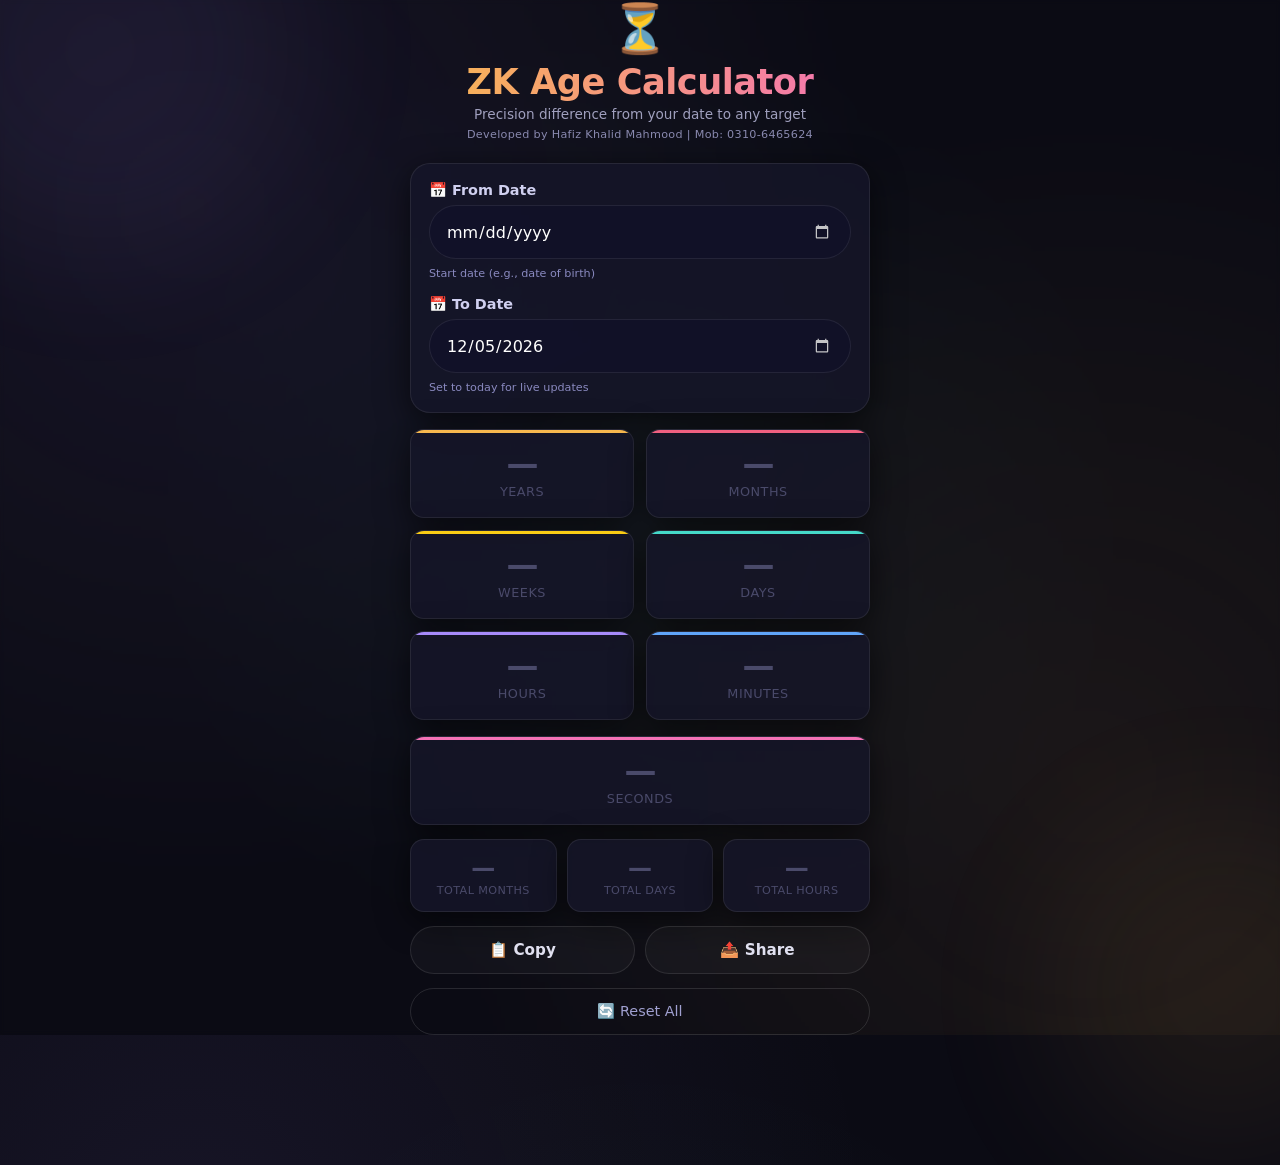
<file: index.html>
<!-- index.html -->
<!DOCTYPE html>
<html lang="en" dir="ltr">
<head>
    <meta charset="UTF-8">
    <meta name="viewport" content="width=device-width, initial-scale=1.0, maximum-scale=1.0, user-scalable=no, viewport-fit=cover">
    <title>ZK Age Calculator — Live Precision</title>
    <link rel="stylesheet" href="style.css">
</head>
<body>
    <div class="orb orb-1"></div>
    <div class="orb orb-2"></div>

    <div class="app-container">
        <div class="app-header">
            <div class="icon">⏳</div>
            <h1>ZK Age Calculator</h1>
            <p class="subtitle">Precision difference from your date to any target</p>
            <p class="dev-info">Developed by Hafiz Khalid Mahmood | Mob: 0310-6465624</p>
        </div>

        <!-- Dates -->
        <div class="glass-card">
            <div class="date-grid">
                <div class="input-group">
                    <label>📅 From Date</label>
                    <input type="date" id="fromDate" title="Start date">
                    <span class="input-hint">Start date (e.g., date of birth)</span>
                </div>
                <div class="input-group">
                    <label>
                        📅 To Date
                        <span class="live-badge" id="liveBadge">● LIVE</span>
                    </label>
                    <input type="date" id="toDate" title="End date">
                    <span class="input-hint">Set to today for live updates</span>
                </div>
            </div>
        </div>

        <!-- Stats Grid (original breakdown) -->
        <div class="stats-grid" id="statsGrid">
            <div class="stat-card years no-data"><div class="stat-value" id="valYears">—</div><div class="stat-label">Years</div></div>
            <div class="stat-card months no-data"><div class="stat-value" id="valMonths">—</div><div class="stat-label">Months</div></div>
            <div class="stat-card weeks no-data"><div class="stat-value" id="valWeeks">—</div><div class="stat-label">Weeks</div></div>
            <div class="stat-card days no-data"><div class="stat-value" id="valDays">—</div><div class="stat-label">Days</div></div>
            <div class="stat-card hours no-data"><div class="stat-value" id="valHours">—</div><div class="stat-label">Hours</div></div>
            <div class="stat-card minutes no-data"><div class="stat-value" id="valMinutes">—</div><div class="stat-label">Minutes</div></div>
            <div class="stat-card seconds no-data" id="secondsCard"><div class="stat-value" id="valSeconds">—</div><div class="stat-label">Seconds</div></div>
        </div>

        <!-- Totals: Months, Days, Hours -->
        <div class="totals-row" id="totalsRow">
            <div class="total-card no-data"><div class="total-value" id="totalMonths">—</div><div class="total-label">Total Months</div></div>
            <div class="total-card no-data"><div class="total-value" id="totalDays">—</div><div class="total-label">Total Days</div></div>
            <div class="total-card no-data"><div class="total-value" id="totalHours">—</div><div class="total-label">Total Hours</div></div>
        </div>

        <div class="actions">
            <button class="btn" id="copyBtn">📋 Copy</button>
            <button class="btn" id="shareBtn">📤 Share</button>
        </div>

        <button class="reset-btn" id="resetBtn">🔄 Reset All</button>
    </div>

    <script src="script.js"></script>
</body>
</html>
</file>
<file: style.css>
/* style.css */
:root {
    --bg: #0b0b14;
    --card-bg: rgba(22, 22, 40, 0.85);
    --card-border: rgba(255, 255, 255, 0.08);
    --text: #f0f0f8;
    --text-secondary: #b0b0d0;
    --accent-gold: #f7b84e;
    --accent-rose: #f06080;
    --accent-teal: #45d9c9;
    --accent-purple: #a78bfa;
    --accent-blue: #60a5fa;
    --accent-pink: #f472b6;
    --accent-week: #facc15;
    --input-bg: rgba(18, 18, 42, 0.8);
    --glow-soft: 0 8px 32px rgba(0, 0, 0, 0.6);
    --radius: 20px;
    --radius-sm: 14px;
    --transition: 0.3s cubic-bezier(0.25, 0.8, 0.25, 1.2);
    --font: 'Segoe UI', system-ui, -apple-system, sans-serif;
}

* {
    margin: 0;
    padding: 0;
    box-sizing: border-box;
}

body {
    font-family: var(--font);
    background: var(--bg);
    background-image:
        radial-gradient(circle at 15% 20%, rgba(167, 139, 250, 0.08) 0%, transparent 50%),
        radial-gradient(circle at 85% 75%, rgba(247, 184, 78, 0.07) 0%, transparent 50%),
        radial-gradient(circle at 50% 50%, rgba(69, 217, 201, 0.04) 0%, transparent 60%);
    min-height: 100vh;
    min-height: 100dvh;
    display: flex;
    align-items: center;
    justify-content: center;
    padding: 16px;
    padding: env(safe-area-inset-top, 16px) 16px env(safe-area-inset-bottom, 16px);
    -webkit-tap-highlight-color: transparent;
    user-select: none;
    -webkit-user-select: none;
    overflow-x: hidden;
    backdrop-filter: blur(2px);
}

/* Floating orbs */
.orb {
    position: fixed;
    border-radius: 50%;
    filter: blur(80px);
    opacity: 0.07;
    pointer-events: none;
    z-index: 0;
    animation: float 16s infinite alternate ease-in-out;
}
.orb-1 {
    width: 400px;
    height: 400px;
    background: #a78bfa;
    top: -150px;
    left: -100px;
    animation-duration: 20s;
}
.orb-2 {
    width: 350px;
    height: 350px;
    background: #f7b84e;
    bottom: -130px;
    right: -120px;
    animation-duration: 24s;
    animation-delay: -5s;
}
@keyframes float {
    0% { transform: translate(0, 0) scale(1); }
    33% { transform: translate(40px, -30px) scale(1.1); }
    66% { transform: translate(-30px, 20px) scale(0.95); }
    100% { transform: translate(20px, 10px) scale(1.05); }
}

.app-container {
    width: 100%;
    max-width: 460px;
    position: relative;
    z-index: 2;
    animation: fadeSlideUp 0.7s ease-out;
}
@keyframes fadeSlideUp {
    from { opacity: 0; transform: translateY(40px); }
    to { opacity: 1; transform: translateY(0); }
}

/* Header */
.app-header {
    text-align: center;
    margin-bottom: 22px;
}
.app-header .icon {
    font-size: 48px;
    margin-bottom: 4px;
    display: inline-block;
    animation: softBounce 2.5s infinite ease-in-out;
}
@keyframes softBounce {
    0%, 100% { transform: translateY(0); }
    40% { transform: translateY(-10px); }
    60% { transform: translateY(0); }
    80% { transform: translateY(-6px); }
    90% { transform: translateY(0); }
}
.app-header h1 {
    font-size: 2.2rem;
    font-weight: 700;
    background: linear-gradient(to right, #f7b84e, #f472b6);
    -webkit-background-clip: text;
    -webkit-text-fill-color: transparent;
    background-clip: text;
    letter-spacing: -0.5px;
    margin-bottom: 4px;
}
.app-header .subtitle {
    font-size: 0.85rem;
    color: var(--text-secondary);
    font-weight: 400;
    opacity: 0.9;
}
.app-header .dev-info {
    font-size: 0.7rem;
    color: #8a8ab0;
    margin-top: 6px;
    font-weight: 400;
    letter-spacing: 0.3px;
}

/* Glass cards */
.glass-card {
    background: var(--card-bg);
    backdrop-filter: blur(16px);
    -webkit-backdrop-filter: blur(16px);
    border: 1px solid var(--card-border);
    border-radius: var(--radius);
    padding: 18px 18px;
    margin-bottom: 16px;
    box-shadow: var(--glow-soft);
    transition: all 0.25s ease;
}
.glass-card:focus-within {
    border-color: rgba(255, 255, 255, 0.25);
    box-shadow: 0 0 28px rgba(167, 139, 250, 0.15);
}

.date-grid {
    display: flex;
    flex-direction: column;
    gap: 16px;
}
.input-group {
    display: flex;
    flex-direction: column;
    gap: 6px;
}
.input-group label {
    font-size: 0.9rem;
    font-weight: 600;
    color: #d0d0f0;
    display: flex;
    align-items: center;
    gap: 6px;
}
.input-group input {
    background: var(--input-bg);
    border: 1px solid rgba(255, 255, 255, 0.08);
    border-radius: 60px;
    padding: 14px 16px;
    color: #fff;
    font-size: 1rem;
    font-family: var(--font);
    outline: none;
    transition: var(--transition);
    -webkit-appearance: none;
    appearance: none;
}
.input-group input:focus {
    border-color: #f7b84e;
    box-shadow: 0 0 12px rgba(247, 184, 78, 0.15);
}
.input-group input::-webkit-calendar-picker-indicator {
    filter: invert(0.85);
    cursor: pointer;
    opacity: 0.9;
    padding: 4px;
}
.input-hint {
    font-size: 0.7rem;
    color: #8a8ac0;
    margin-top: 2px;
}

/* Live badge */
.live-badge {
    display: none;
    align-items: center;
    gap: 4px;
    font-size: 0.7rem;
    font-weight: 600;
    background: rgba(69, 217, 201, 0.18);
    color: #45d9c9;
    padding: 3px 10px;
    border-radius: 30px;
    margin-left: 6px;
    animation: pulseBadge 2s infinite;
}
@keyframes pulseBadge {
    0%, 100% { opacity: 1; }
    50% { opacity: 0.7; }
}

/* Stats Grid */
.stats-grid {
    display: grid;
    grid-template-columns: 1fr 1fr;
    gap: 12px;
    margin-bottom: 14px;
}
.stat-card {
    background: var(--card-bg);
    backdrop-filter: blur(16px);
    -webkit-backdrop-filter: blur(16px);
    border: 1px solid var(--card-border);
    border-radius: var(--radius-sm);
    padding: 18px 10px;
    text-align: center;
    box-shadow: var(--glow-soft);
    transition: all 0.25s ease;
    position: relative;
    overflow: hidden;
}
.stat-card::before {
    content: '';
    position: absolute;
    top: 0;
    left: 0;
    right: 0;
    height: 3px;
    border-radius: 3px 3px 0 0;
}
.years::before { background: var(--accent-gold); }
.months::before { background: var(--accent-rose); }
.weeks::before { background: var(--accent-week); }
.days::before { background: var(--accent-teal); }
.hours::before { background: var(--accent-purple); }
.minutes::before { background: var(--accent-blue); }
.seconds::before { background: var(--accent-pink); }
.seconds {
    grid-column: span 2;
    margin-top: 4px;
}
.seconds.live-glow {
    animation: glowPulse 1.8s infinite;
}
@keyframes glowPulse {
    0%, 100% { box-shadow: 0 0 20px rgba(244, 114, 182, 0.2), var(--glow-soft); }
    50% { box-shadow: 0 0 40px rgba(244, 114, 182, 0.5), var(--glow-soft); }
}
.stat-value {
    font-size: 2.6rem;
    font-weight: 800;
    line-height: 1;
    letter-spacing: -1px;
    position: relative;
    z-index: 1;
    transition: transform 0.15s ease;
}
.years .stat-value { color: #fbbf24; }
.months .stat-value { color: #f87171; }
.weeks .stat-value { color: #facc15; }
.days .stat-value { color: #2dd4bf; }
.hours .stat-value { color: #a78bfa; }
.minutes .stat-value { color: #60a5fa; }
.seconds .stat-value { color: #f472b6; }
.stat-label {
    font-size: 0.8rem;
    font-weight: 500;
    color: #a0a0d0;
    margin-top: 4px;
    text-transform: uppercase;
    letter-spacing: 0.5px;
}

/* Totals */
.totals-row {
    display: grid;
    grid-template-columns: repeat(3, 1fr);
    gap: 10px;
    margin-bottom: 14px;
}
.total-card {
    background: var(--card-bg);
    backdrop-filter: blur(14px);
    -webkit-backdrop-filter: blur(14px);
    border: 1px solid var(--card-border);
    border-radius: var(--radius-sm);
    padding: 14px 8px;
    text-align: center;
    box-shadow: var(--glow-soft);
}
.total-card .total-value {
    font-size: 1.8rem;
    font-weight: 700;
    color: #fde047;
}
.total-card .total-label {
    font-size: 0.7rem;
    color: #a0a0d0;
    margin-top: 2px;
    text-transform: uppercase;
    letter-spacing: 0.4px;
}
.no-data .total-value {
    color: #4a4a6a !important;
    font-size: 1.5rem !important;
}
.no-data .stat-value {
    color: #4a4a6a !important;
    font-size: 2rem !important;
}
.no-data .stat-label,
.no-data .total-label {
    color: #4a4a6a !important;
}

/* Actions */
.actions {
    display: flex;
    gap: 10px;
    margin-bottom: 10px;
}
.btn {
    flex: 1;
    padding: 14px 10px;
    background: rgba(255, 255, 255, 0.03);
    border: 1px solid rgba(255, 255, 255, 0.1);
    border-radius: 60px;
    color: #e0e0f0;
    font-weight: 600;
    font-size: 0.95rem;
    cursor: pointer;
    font-family: var(--font);
    display: flex;
    align-items: center;
    justify-content: center;
    gap: 6px;
    backdrop-filter: blur(10px);
    transition: all 0.25s ease;
}
.btn:hover {
    background: rgba(255, 255, 255, 0.06);
    border-color: rgba(255, 255, 255, 0.3);
    color: #fff;
}
.btn.copy-success {
    border-color: #2dd4bf;
    color: #2dd4bf;
    background: rgba(45, 212, 191, 0.08);
}

.reset-btn {
    width: 100%;
    padding: 14px;
    margin-top: 4px;
    background: transparent;
    border: 1px solid rgba(255, 255, 255, 0.12);
    border-radius: 60px;
    color: #a0a0d0;
    font-weight: 500;
    cursor: pointer;
    font-family: var(--font);
    font-size: 0.9rem;
    transition: all 0.25s ease;
}
.reset-btn:hover {
    background: rgba(255, 255, 255, 0.03);
    border-color: rgba(255, 255, 255, 0.3);
    color: #d0d0f0;
}

@media (max-width: 400px) {
    .stat-value { font-size: 2rem; }
    .stat-label { font-size: 0.7rem; }
    .app-header h1 { font-size: 1.8rem; }
    .total-value { font-size: 1.5rem; }
}
</file>
